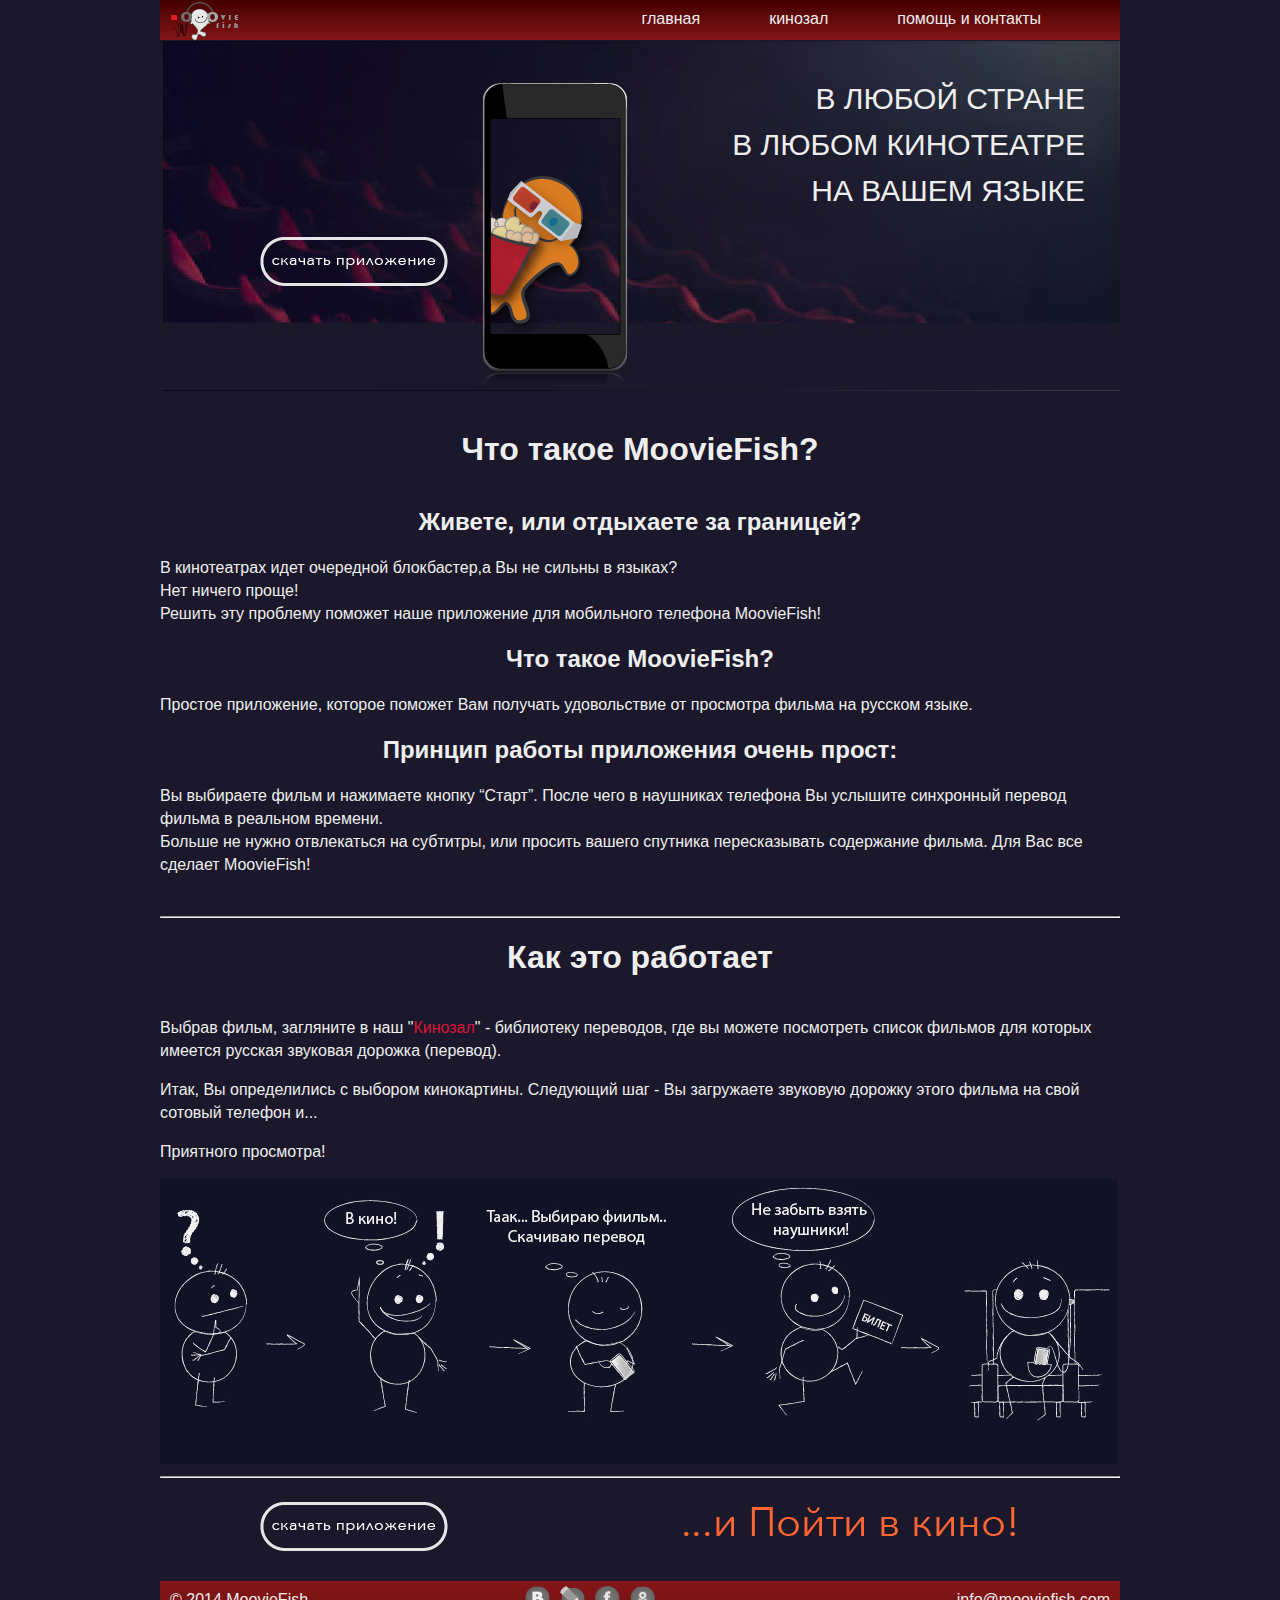
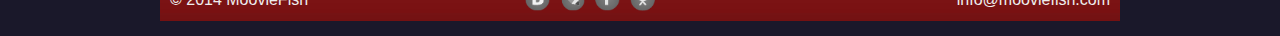
<file: v1/index.html>
<!DOCTYPE html>

<html>
    <head>
        <title>MoovieFish: index</title>
        <meta http-equiv="Content-Type" content="text/html; charset=utf-8">
        <meta name="viewport" content="width=device-width, initial-scale=1.0">
        <link type="text/css" rel="stylesheet" media="all" href="css/styles.css?18223" />
    </head>
    <body>
    <div class="wrap">
            <div class="menu">
                <div class="logo">
                    <a href="/">
                        <img src="images/logo.png" />
                    </a>
                </div>
                <div>
                    <ul class="topmenu">
                        <li class="active"><a href="/">главная</a></li>
                        <li> <a href="/cinema.html">кинозал</a></li>
                        <li><a href="">помощь и контакты</a></li>
                    </ul>
                </div>
            </div> 

            <div class="header-promo">
                <a href="/" class="upload-btn topupload">
                    <img src="images/upload.png">
                </a>
                
                <div class="promo">
                    В любой стране<br />
                    В любом кинотеатре <br />
                    На вашем языке<br />
                </div>
            </div>
            
        <div class="wtm">
    <h1>Что такое MoovieFish?</h1>
    
        <h2>Живете, или отдыхаете за границей?</h2>
        <p>
        В кинотеатрах идет очередной блокбастер,а Вы не сильны в языках?<br />
        Нет ничего проще!<br />
        Решить эту проблему поможет наше приложение для мобильного телефона MoovieFish!
        </p>
        
        <h2>Что такое MoovieFish?</h2>
        <p>
        Простое приложение, которое поможет Вам получать удовольствие от просмотра фильма на 
        русском языке.
        </p>
        <h2>Принцип работы приложения очень прост:</h2>
        <p>Вы выбираете фильм и нажимаете кнопку “Старт”. После чего в наушниках телефона Вы 
        услышите синхронный перевод фильма в реальном времени. <br/>
        Больше  не  нужно  отвлекаться  на  субтитры,  или просить  вашего  спутника  пересказывать 
        содержание фильма.  Для  Вас  все  сделает  MoovieFish!
        </p>
        </div>
        <hr />            
    <div class="howitworks">
    <h1>Как это работает</h1>
    <div>
    <p>
        Выбрав фильм, загляните в наш "<a href="/cinema.html" class="red-link">Кинозал</a>" - библиотеку переводов, где вы можете посмотреть 
        список фильмов для которых имеется русская звуковая дорожка (перевод).
    </p>
    <p>
    Итак, Вы определились с выбором кинокартины. Следующий шаг - Вы загружаете звуковую 
    дорожку этого фильма на свой сотовый телефон и...
    </p>
    <p>Приятного просмотра!</p>
    </div>

    <div class="picture-leading">
        <img src="images/leading.jpg" />
    </div>
    
    <hr />
    <div class="saveandgo">
        <a class="upload-btn" href="/">
            <img src="images/upload.png" />
        </a>

        <a class="gotocinema-btn" href="/">
            <img src="images/gotocinema.png" />
        </a>
               
    </div>
            
    <div class="footer">
            <div class="copyright">&copy; 2014 MoovieFish</div>   
            <ul class="socials">
                <li class="vk"><a href="/"><img src="images/vk.png" /></a></li>
                <li class="lj"><a href="/"><img src="images/lj.png" /></a></li>
                <li class="fb"><a href="/"><img src="images/fb.png" /></a></li>
                <li class="ok"><a href="/"><img src="images/ok.png" /></a></li>
            </ul>
            <div class="email">info@mooviefish.com</div>
    </div>
    
</div>  <!-- wrap -->
</body>
</html>
</file>
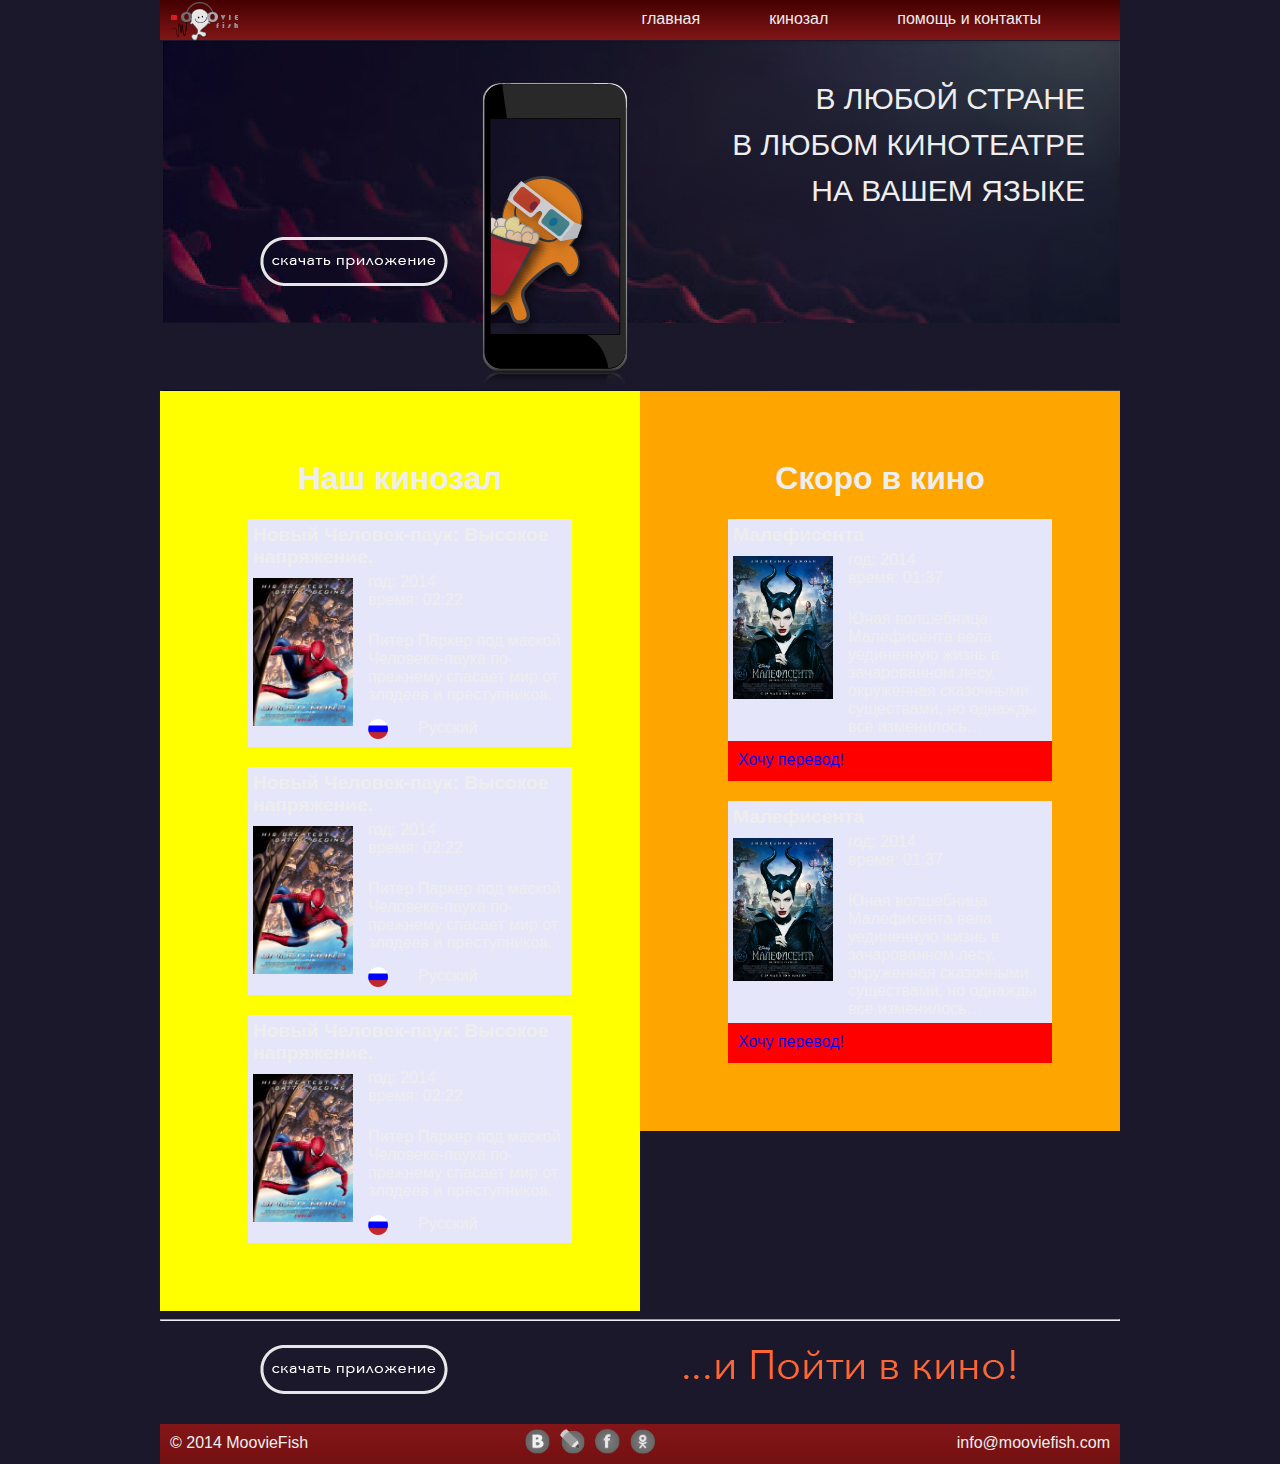
<file: v1/cinema.html>
<!DOCTYPE html>


<html>
    <head>
        <title>MoovieFish: cinema</title>
        <meta http-equiv="Content-Type" content="text/html; charset=utf-8">
        <meta name="viewport" content="width=device-width, initial-scale=1.0">
          
        <link type="text/css" rel="stylesheet" media="all" href="css/styles.css?12434833" />
      
    </head>
    
    <body>
        <div class="wrap">
        
        <div class="menu">
            <div class="logo">
                <a href="/">
                    <img src="images/logo.png" />
                </a>
            </div>
            <div>
                <ul class="topmenu">
                    <li><a href="/">главная</a></li>
                    <li class="active"> <a href="/cinema.html">кинозал</a></li>
                    <li><a href="">помощь и контакты</a></li>
                </ul>
            </div>
        </div> 
      
        <div class="header-promo">
            <a href="/" class="upload-btn topupload">
                <img src="images/upload.png">
            </a>
                
            <div class="promo">
                В любой стране<br />
                В любом кинотеатре <br />
                На вашем языке<br />
            </div>
        </div>

        <div class="after_header">
        </div>

              
        <div class="columnContainer">
                <div class="column" id="left" >
                    <h1>Наш кинозал</h1>
                    <ul class="left-movies">
                        <li>
                            <div class="movie-entry"> 
                                <div class="title">Новый Человек-паук: Высокое напряжение.</div>
                                <img src="images/spiderman2.jpg">
                                <div class="year-released">год: 2014</div>
                                <div class="duration">время: 02:22</div>
                                <br/>
                                <div class="desc">Питер Паркер под маской Человека-паука по-прежнему спасает мир от злодеев и преступников.</div>
                                <div class="translation">
                                    <!--<a href="/">-->
                                        <img src="images/flag-ru.png" />Русский
                                    <!--</a>-->
                                </div>
                            </div>
                        </li>
                        <li>
                            <div class="movie-entry"> 
                                <div class="title">Новый Человек-паук: Высокое напряжение.</div>
                                <img src="images/spiderman2.jpg">
                                <div class="year-released">год: 2014</div>
                                <div class="duration">время: 02:22</div>
                                <br/>
                                <div class="desc">Питер Паркер под маской Человека-паука по-прежнему спасает мир от злодеев и преступников.</div>
                                <div class="translation">
                                    <!--<a href="/">-->
                                        <img src="images/flag-ru.png" />Русский
                                    <!--</a>-->
                                </div>
                            </div>
                        </li>
                        <li>
                            <div class="movie-entry"> 
                                <div class="title">Новый Человек-паук: Высокое напряжение.</div>
                                <img src="images/spiderman2.jpg">
                                <div class="year-released">год: 2014</div>
                                <div class="duration">время: 02:22</div>
                                <br/>
                                <div class="desc">Питер Паркер под маской Человека-паука по-прежнему спасает мир от злодеев и преступников.</div>
                                <div class="translation">
                                    <!--<a href="/">-->
                                        <img src="images/flag-ru.png" />Русский
                                    <!--</a>-->
                                </div>
                            </div>
                        </li>
                    </ul>
                </div>
                <div class="column" id="right">
                    <h1>Скоро в кино</h1>
                 
                    <ul class="right-movies">
                        <li>
                            <div class="movie-entry">
                                <div class="title">Малефисента</div>
                                <img src="images/maleficent.jpg">
                                <div class="year-released">год: 2014</div>
                                <div class="duration">время: 01:37</div>
                                <br/>
                                <div class="desc">Юная волшебница Малефисента вела уединенную жизнь в зачарованном лесу, окруженная сказочными существами, но однажды все изменилось…</div>
                                <div class="iwant"><a href="/">Хочу перевод!</a></div>
                            </div>
                        </li>
                        <li>
                            <div class="movie-entry">
                                <div class="title">Малефисента</div>
                                <img src="images/maleficent.jpg">
                                <div class="year-released">год: 2014</div>
                                <div class="duration">время: 01:37</div>
                                <br/>
                                <div class="desc">Юная волшебница Малефисента вела уединенную жизнь в зачарованном лесу, окруженная сказочными существами, но однажды все изменилось…</div>
                                <div class="iwant"><a href="/">Хочу перевод!</a></div>
                            </div>
                        </li>
                        
                    </ul> 


<!-- 
                    <div class="polls">
                        <h2>Самые ожидаемые переводы</h2>
                        <p>За появление переводов этих фильмов<br /> чаше всего голосуют на MoovieFish</p>
                        <ul class="polls-results">
                            <li><img src="images/big.jpg" /></li>
                            <li><img src="images/medium.jpg" /></li>
                            <li><img src="images/small.jpg" /></li>
                        </ul>
                    </div>  
-->    
                </div>
            </div>

            <hr />

            <div class="saveandgo">
                <a class="upload-btn" href="/">
                    <img src="images/upload.png" />
                </a>
                
                <a class="gotocinema-btn" href="/">
                    <img src="images/gotocinema.png" />
                </a>
               
            </div>
            <div class="footer">
            <div class="copyright">&copy; 2014 MoovieFish</div>   
            <ul class="socials">
                <li class="vk"><a href="/"><img src="images/vk.png" /></a></li>
                <li class="lj"><a href="/"><img src="images/lj.png" /></a></li>
                <li class="fb"><a href="/"><img src="images/fb.png" /></a></li>
                <li class="ok"><a href="/"><img src="images/ok.png" /></a></li>
            </ul>
            <div class="email">info@mooviefish.com</div>
            </div>

        </div> <!-- wrap -->
    </body>
</html>
</file>
<file: v1/css/styles.css>
html *
{
   //font-size: 1em !important;

   //color: white !important;
   //color: black;
   font-family: sans-serif !important;
}

body {
    background-color: #1a182a;
    //background: seagreen;
    margin: 0;
    padding: 0;
}

a {
    text-decoration: none;
}

li {
    list-style-type: none;
}

.wrap{
    width:960px;
    margin: auto;
}

.menu{
    background-image: url(../images/menu.png);
    //background: lime;
    height:40px;
}

.topmenu {
    float: right;
    margin: 10px 0 0;
    position: right;
    padding-right: 10px;
    //background: gray;
}

.topmenu li {
    float: left;
    padding-right: 69px;
    list-style: none outside none;
}

.topmenu li a {
    color: #eee;
    text-decoration: none;
}

.topmenu .active {
    color: gold;
    text-decoration: none;
}

.logo {
    float: left;
    height: 41px;
    width: 72px;
    padding-left: 10px;
    position: left;
    
}

////////////////// header-promo ///////////////////////

.clear:after {
    clear: both;
    content: "";
    display: table;
}

.header-promo {
    clear:both;
    background-image: url("../images/header.jpg");
    //background: tomato;
    width: 960px;
    height: 350px;
    position: relative;
}
 

.header-promo .promo {
   
    color: #eee;
    float: right;
    font-size: 30px;
    line-height: 46px;
    margin: 35px;
    text-align: right;
    text-transform: uppercase;
   
}


///////////////// after header ////////////////////
.after_header {
    //background-image: url("images/skoro2.jpg");
    background: darkcyan;
    height: 21px;
    //margin: auto;
    position: relative;
    width: 960px;

}


.columnContainer {
    color: #eee;
    width:960px;
    margin:0px auto;
    overflow: hidden;
 
}

.column {
    float: left;
    width: 40%;
    padding: 5%;
    
}

.column#left {
    background: yellow;
}

.column#right {
    background: orange;
}

.column > h1 {
    text-align: center;
}

.movie-img > img { 
    width: 100px;
    float: left; 
    margin: 5px 15px 15px 5px; 
}

.movie-entry {
    margin: 0px 20px 20px 0px;
    background: lavender;

}

.movie-entry .title {
    font-weight:bold;
    font-size: 120%;
    padding: 5px; 
}

.movie-entry img { 
    width: 100px;
    float: left; 
    margin: 5px 15px 15px 5px; 
}

.movie-entry .desc {
    margin: 5px 5px 5px 120px;  
}

.translation {
    padding: 10px;
}

.translation img {
    width: 20px;
    height: 20px;
    float: left; 
    margin: 0px 30px 5px 0px;
}

.movie-entry .iwant {
    padding: 10px;
    background: red;
    height: 20px;
} 

.saveandgo {
    //background: white;
    height: 80px;
    width: 960px;
    padding-top: 15px;
}

header-promo .upload-btn {
    
    float: left;
//    padding-left: 100px;
    //left: 306px;
    //position: relative;
    //top: 20px;
    //padding-top: 15px;
    //margin: auto;
}

.saveandgo .upload-btn {
    
    float: left;
    padding-left: 100px;
}

.gotocinema-btn {
    float: right;
    padding-right: 100px;
    //left: 442px;
    //position: relative;
    //top: 20px;
    //padding-top: 15px;
    //margin: auto;
}


.wtm {
    color: #eee;
    text-align: left;
    margin: auto;
    //width: 800px;
    color: white;
    margin-bottom: 40px;
    margin-top: 40px;
    font-size: 100%;

}

.wtm p, .howitworks p {
    color: #eee;
    font-family: sans-serif;
    //font-size: 120%;
    line-height: 23px;
}

.howitworks {
    color: #eee;
    margin: auto;
    padding-bottom: 15px;
    //width: 800px;
    font-size: 100%;
}

.howitworks h1, .wtm h1 {
    color: #eee;
    margin-bottom: 40px;
    text-align: center;
}

.howitworks h2, .wtm h2 {
    color: #eee;
    text-align: center;
}

.topupload {
    color: #eee;
    left: 100px;
    position: relative;
    top: 195px;
}

.red-link {
    color: Crimson;
}

.picture-leading  {
    width: 960px;
    margin: auto;
}

.saveandgo {
    width: 960px;
}

.footer {
    color: #eee;
    background-image: url("../images/footer.jpg");
    height: 40px;
}

.copyright {
    float:left;
    margin: auto;
    margin-top: 10px;
    margin-left: 10px;
    //background: white;

}

.socials li {
    float: left;
    list-style: none outside none;
    padding: 5px;
}

.socials img {
    width: 25px;
    position: center;
}

.socials {
    background: yellow;
    margin: auto;
    margin-left: 320px;
    margin-right: auto;
    width: 400px;
}


.email {
    //background: gray;
    float:right;
    margin: auto;
    margin-top: 10px;
    margin-right: 10px;
}
</file>
